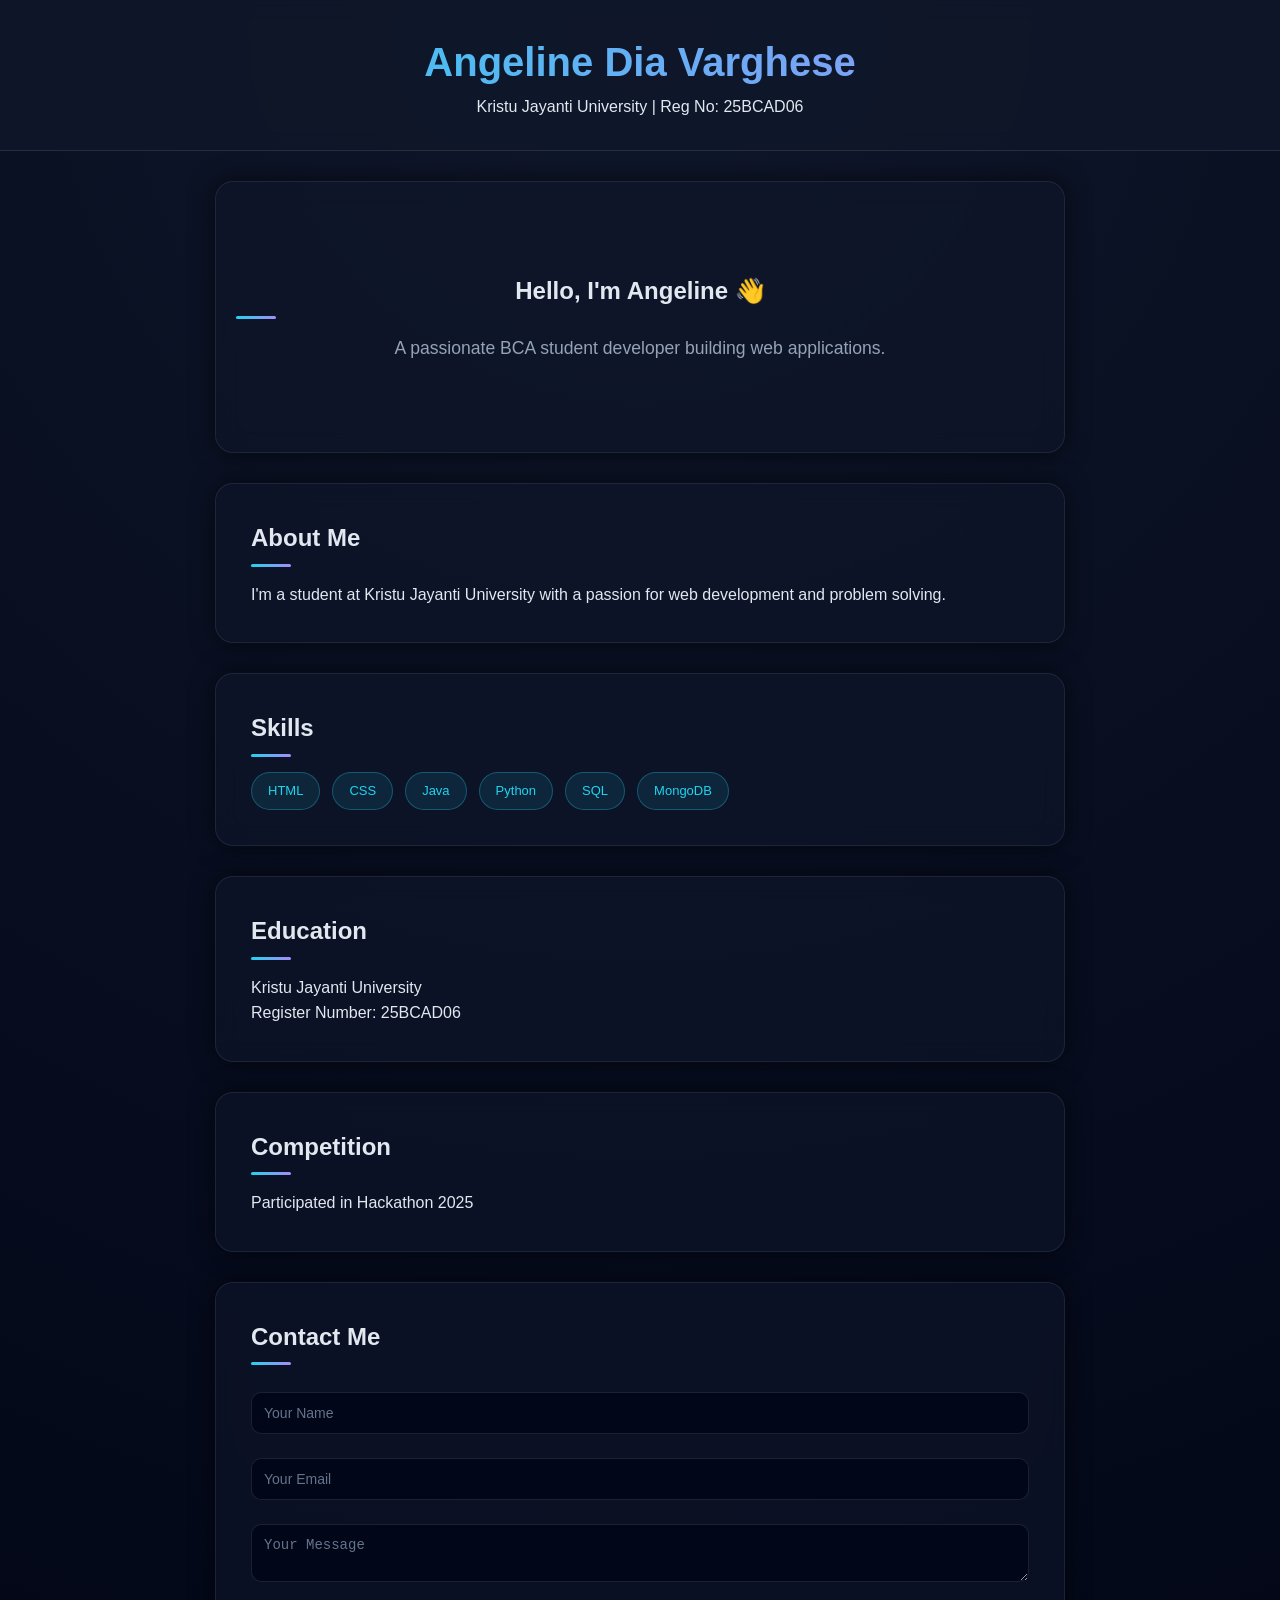
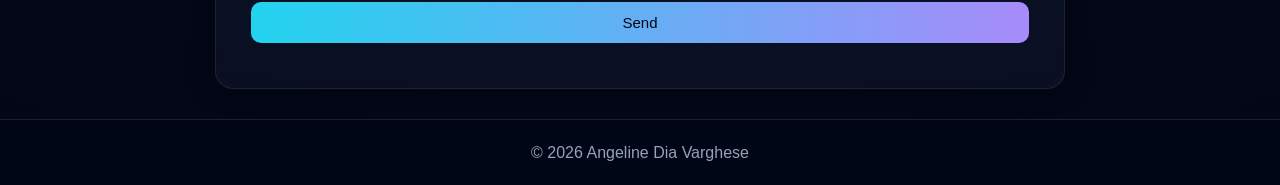
<file: templates/index.html>
<!DOCTYPE html>
<html lang="en">
<head>
    <meta charset="UTF-8">
    <title>Angeline Dia Varghese Portfolio</title>
    <link rel="stylesheet" href="/static/style.css">
</head>
<body>

<header>
    <h1>Angeline Dia Varghese</h1>
    <p>Kristu Jayanti University | Reg No: 25BCAD06</p>
</header>

<section class="hero">
    <h2>Hello, I'm Angeline 👋</h2>
    <p>A passionate BCA student developer building web applications.</p>
</section>

<section>
    <h2>About Me</h2>
    <p>I'm a student at Kristu Jayanti University with a passion for web development and problem solving.</p>
</section>

<section>
    <h2>Skills</h2>
    <div class="skills">
        <span>HTML</span>
        <span>CSS</span>
        <span>Java</span>
        <span>Python</span>
        <span>SQL</span>
        <span>MongoDB</span>
    </div>
</section>

<section>
    <h2>Education</h2>
    <p>Kristu Jayanti University</p>
    <p>Register Number: 25BCAD06</p>
</section>

<section>
    <h2>Competition</h2>
    <p>Participated in Hackathon 2025</p>
</section>

<section>
    <h2>Contact Me</h2>
    <form id="contactForm">
        <input type="text" id="name" placeholder="Your Name" required>
        <input type="email" id="email" placeholder="Your Email" required>
        <textarea id="message" placeholder="Your Message" required></textarea>
        <button type="submit">Send</button>
    </form>
    <p id="response"></p>
</section>

<footer>
    <p>© 2026 Angeline Dia Varghese</p>
</footer>

<script src="/static/script.js"></script>
</body>
</html>
</file>
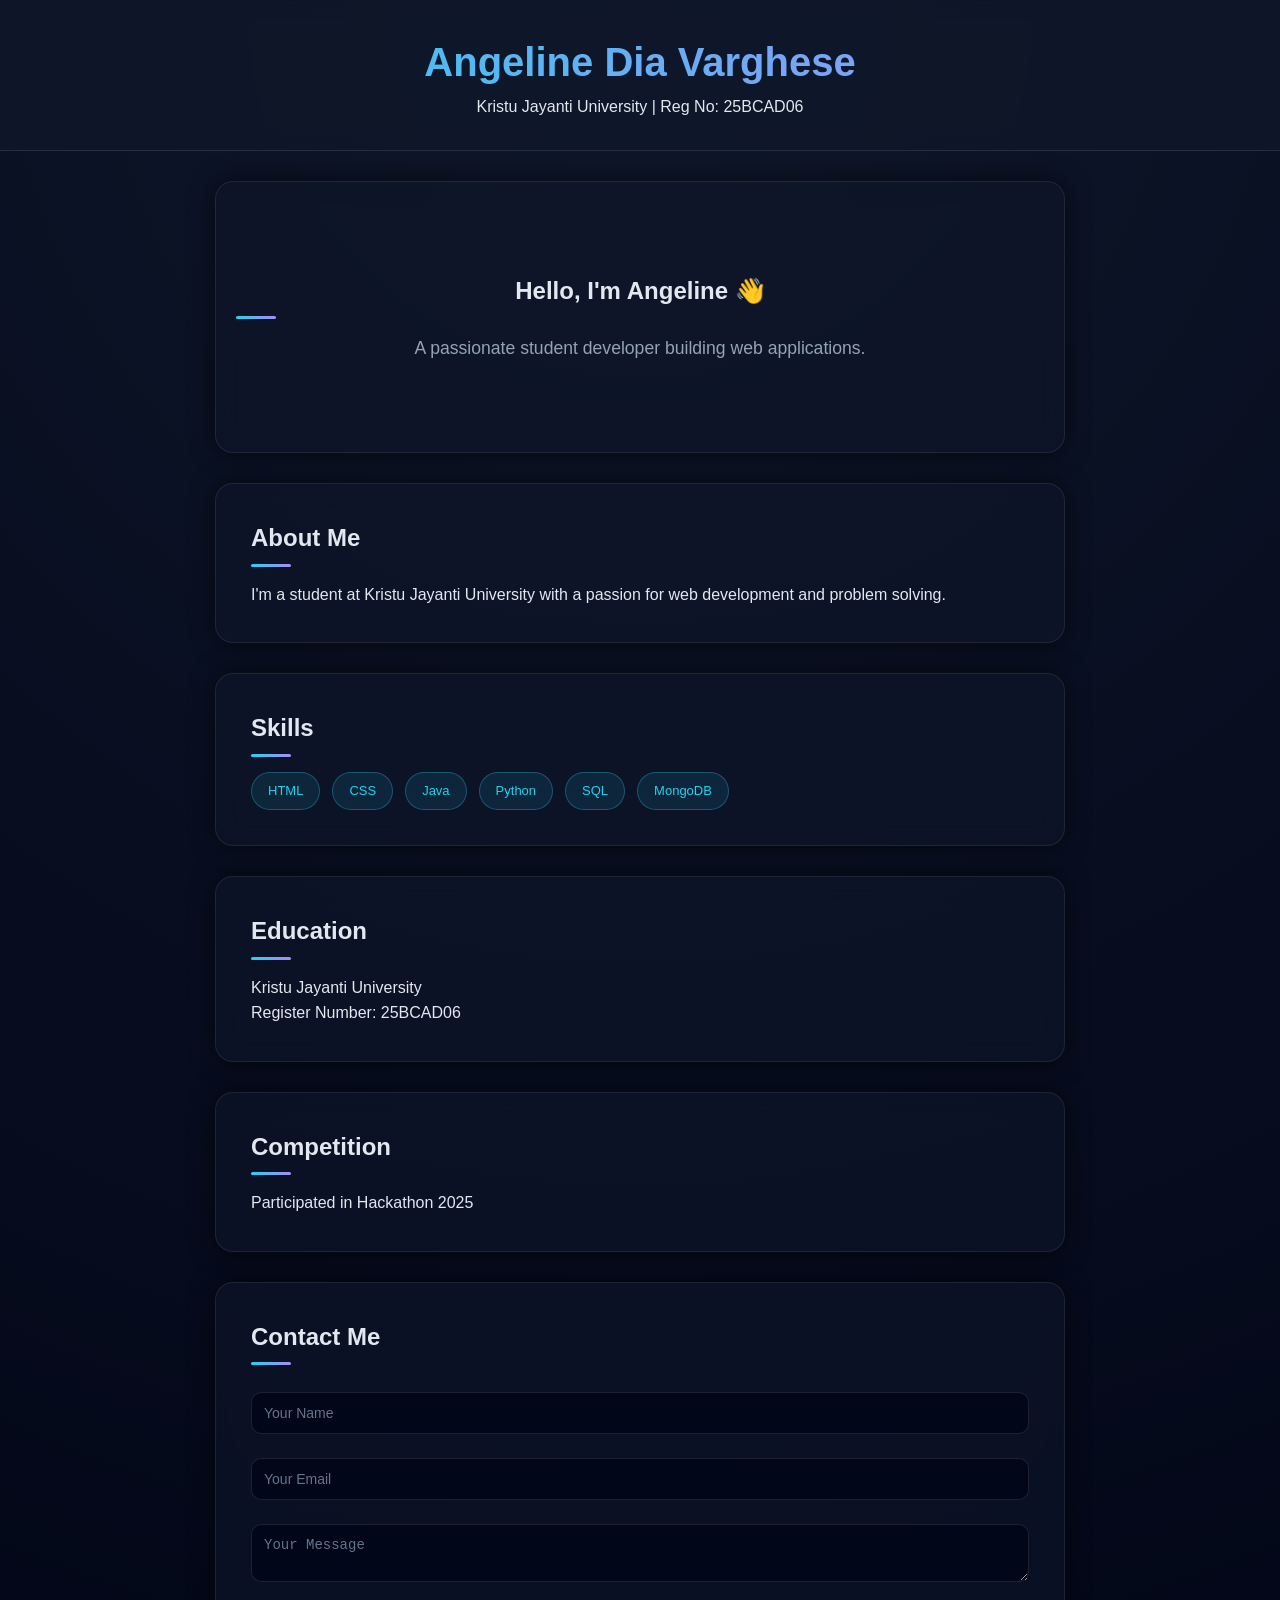
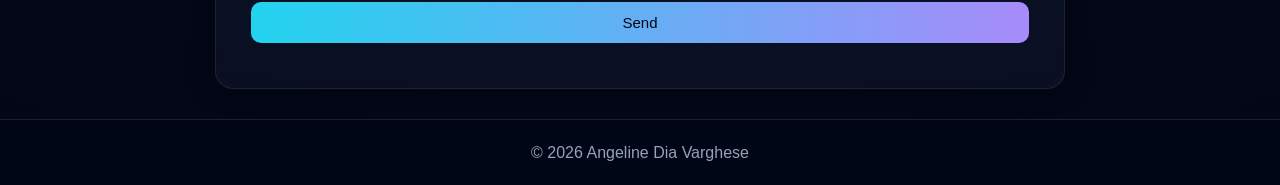
<file: templates/aarya.html>
<!DOCTYPE html>
<html lang="en">
<head>
    <meta charset="UTF-8">
    <title>Angeline Dia Varghese Portfolio</title>
    <link rel="stylesheet" href="/static/style.css">
</head>
<body>

<header>
    <h1>Angeline Dia Varghese</h1>
    <p>Kristu Jayanti University | Reg No: 25BCAD06</p>
</header>

<section class="hero">
    <h2>Hello, I'm Angeline 👋</h2>
    <p>A passionate student developer building web applications.</p>
</section>

<section>
    <h2>About Me</h2>
    <p>I'm a student at Kristu Jayanti University with a passion for web development and problem solving.</p>
</section>

<section>
    <h2>Skills</h2>
    <div class="skills">
        <span>HTML</span>
        <span>CSS</span>
        <span>Java</span>
        <span>Python</span>
        <span>SQL</span>
        <span>MongoDB</span>
    </div>
</section>

<section>
    <h2>Education</h2>
    <p>Kristu Jayanti University</p>
    <p>Register Number: 25BCAD06</p>
</section>

<section>
    <h2>Competition</h2>
    <p>Participated in Hackathon 2025</p>
</section>

<section>
    <h2>Contact Me</h2>
    <form id="contactForm">
        <input type="text" id="name" placeholder="Your Name" required>
        <input type="email" id="email" placeholder="Your Email" required>
        <textarea id="message" placeholder="Your Message" required></textarea>
        <button type="submit">Send</button>
    </form>
    <p id="response"></p>
</section>

<footer>
    <p>© 2026 Angeline Dia Varghese</p>
</footer>

<script src="/static/script.js"></script>
</body>
</html>
</file>
<file: static/style.css>
/* =========================
   🌌 Global (Dark Modern UI)
========================= */
* {
    margin: 0;
    padding: 0;
    box-sizing: border-box;
}

body {
    font-family: 'Poppins', sans-serif;
    background: radial-gradient(circle at top, #0f172a, #020617);
    color: #e2e8f0;
    line-height: 1.6;
}

/* =========================
   🔝 Header
========================= */
header {
    background: rgba(15, 23, 42, 0.8);
    backdrop-filter: blur(10px);
    border-bottom: 1px solid rgba(255,255,255,0.1);
    text-align: center;
    padding: 30px 20px;
}

header h1 {
    font-size: 2.5rem;
    background: linear-gradient(90deg, #22d3ee, #a78bfa);
    -webkit-background-clip: text;
    color: transparent;
}

/* =========================
   🎯 Hero Section
========================= */
.hero {
    text-align: center;
    padding: 90px 20px;
}

.hero p {
    color: #94a3b8;
    font-size: 1.1rem;
}

/* =========================
   📦 Sections (Neon Card UI)
========================= */
section {
    background: rgba(15, 23, 42, 0.6);
    margin: 30px auto;
    padding: 35px;
    max-width: 850px;
    border-radius: 18px;
    border: 1px solid rgba(255,255,255,0.08);
    backdrop-filter: blur(12px);
    box-shadow: 0 0 25px rgba(0,0,0,0.6);
    
    opacity: 0;
    transform: translateY(40px);
    transition: all 0.6s ease;
}

section.visible {
    opacity: 1;
    transform: translateY(0);
}

section:hover {
    transform: translateY(-8px) scale(1.01);
    box-shadow: 0 0 30px rgba(167,139,250,0.3);
}

/* =========================
   📝 Headings
========================= */
h2 {
    margin-bottom: 15px;
    font-weight: 600;
    color: #e2e8f0;
    position: relative;
}

h2::after {
    content: "";
    display: block;
    width: 40px;
    height: 3px;
    margin-top: 6px;
    background: linear-gradient(90deg, #22d3ee, #a78bfa);
    border-radius: 10px;
}

/* =========================
   🧠 Skills
========================= */
.skills {
    display: flex;
    flex-wrap: wrap;
    gap: 12px;
}

.skills span {
    padding: 8px 16px;
    border-radius: 999px;
    font-size: 13px;
    background: rgba(34, 211, 238, 0.1);
    color: #22d3ee;
    border: 1px solid rgba(34,211,238,0.3);
    transition: all 0.3s ease;
}

.skills span:hover {
    background: #22d3ee;
    color: #020617;
    transform: scale(1.1);
    box-shadow: 0 0 10px #22d3ee;
}

/* =========================
   📩 Form
========================= */
form input,
form textarea {
    width: 100%;
    margin: 12px 0;
    padding: 12px;
    border-radius: 10px;
    border: 1px solid rgba(255,255,255,0.1);
    background: rgba(2, 6, 23, 0.8);
    color: #e2e8f0;
    font-size: 14px;
    outline: none;
}

form input::placeholder,
form textarea::placeholder {
    color: #64748b;
}

form input:focus,
form textarea:focus {
    border-color: #a78bfa;
    box-shadow: 0 0 8px rgba(167,139,250,0.5);
}

/* =========================
   🔘 Button (Neon Glow)
========================= */
button {
    width: 100%;
    padding: 12px;
    border-radius: 10px;
    border: none;
    cursor: pointer;
    font-size: 15px;
    font-weight: 500;
    background: linear-gradient(90deg, #22d3ee, #a78bfa);
    color: #020617;
    transition: all 0.3s ease;
}

button:hover {
    transform: translateY(-2px);
    box-shadow: 0 0 15px rgba(167,139,250,0.6);
}

/* =========================
   💬 Response Message
========================= */
#response {
    margin-top: 10px;
    font-size: 14px;
    color: #4ade80;
}

/* =========================
   🔻 Footer
========================= */
footer {
    text-align: center;
    padding: 20px;
    background: rgba(2, 6, 23, 0.9);
    color: #94a3b8;
    border-top: 1px solid rgba(255,255,255,0.1);
}

/* =========================
   📱 Responsive
========================= */
@media (max-width: 600px) {
    .hero {
        padding: 60px 15px;
    }

    header h1 {
        font-size: 2rem;
    }

    section {
        margin: 15px;
        padding: 25px;
    }
}
</file>
